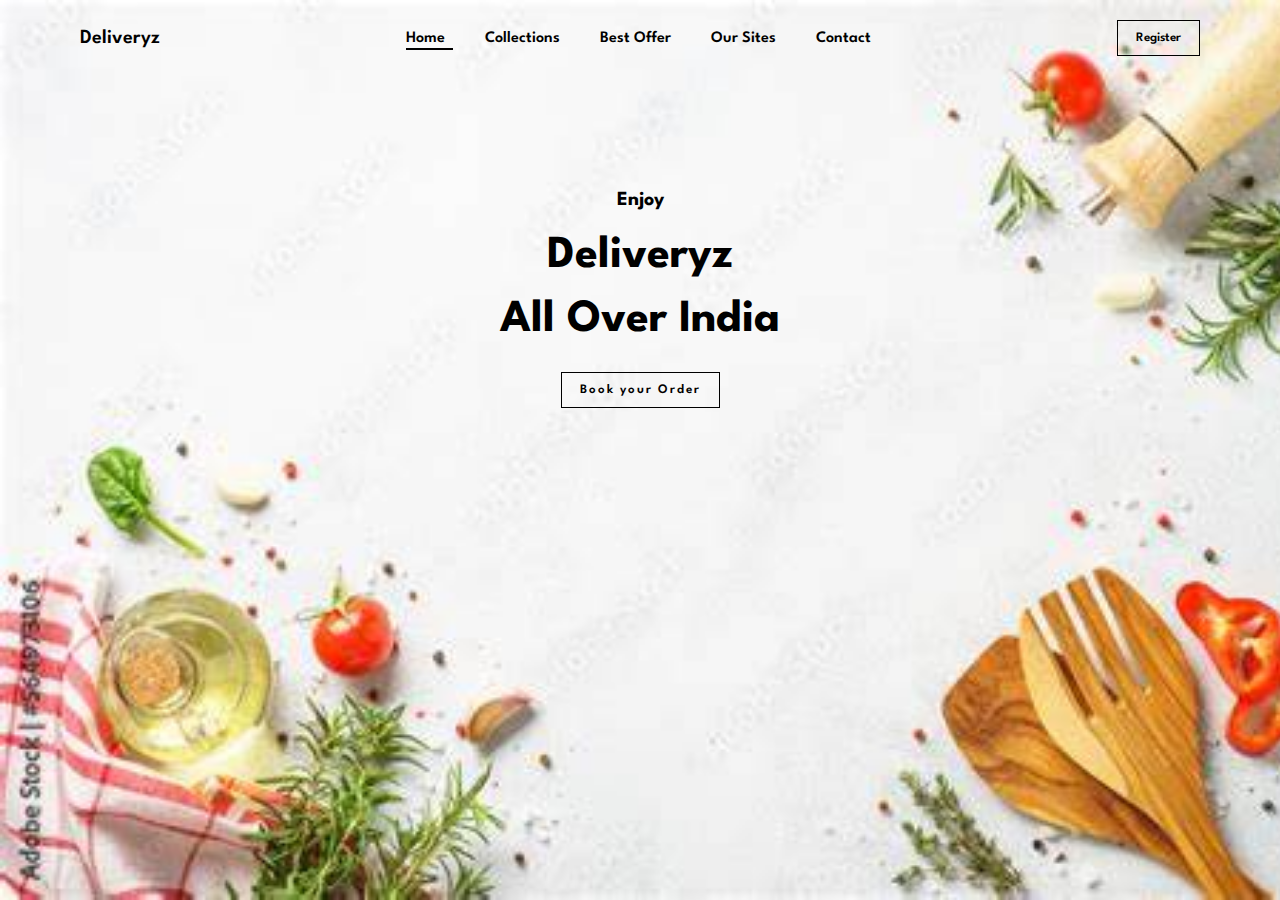
<file: Landing_Page/index.html>
<!DOCTYPE html>
<html lang="en">
<head>
    <meta charset="UTF-8">
    <meta http-equiv="X-UA-Compatible" content="IE=edge">
    <meta name="viewport" content="width=device-width, initial-scale=1.0">
    <title>Deliveryz-Landing Page</title>
    <link rel="stylesheet" href="style.css">
</head>
<body>
    <section class="main">
        <section id="header">
            <div class="logo">
                Deliveryz
            </div>
    
            <div>
                <ul id="navbar">
                    <li><a class="active" href="#">Home</a></li>
                    <li><a href="#">Collections</a></li>
                    <li><a href="#">Best Offer</a></li>
                    <li><a href="#">Our Sites</a></li>
                    <li><a href="#">Contact</a></li>
                   
                </ul>
            </div>
            <div class="register">
                <button class="white">Register</button>
            </div>
        </section>

        <section id="main-text">
            <h4>Enjoy</h4>
            <h2>Deliveryz</h2>
            <h2>All Over India</h2>
            <button class="white">Book your Order</button>
        </section>
    </section>
</body>
</html>
</file>
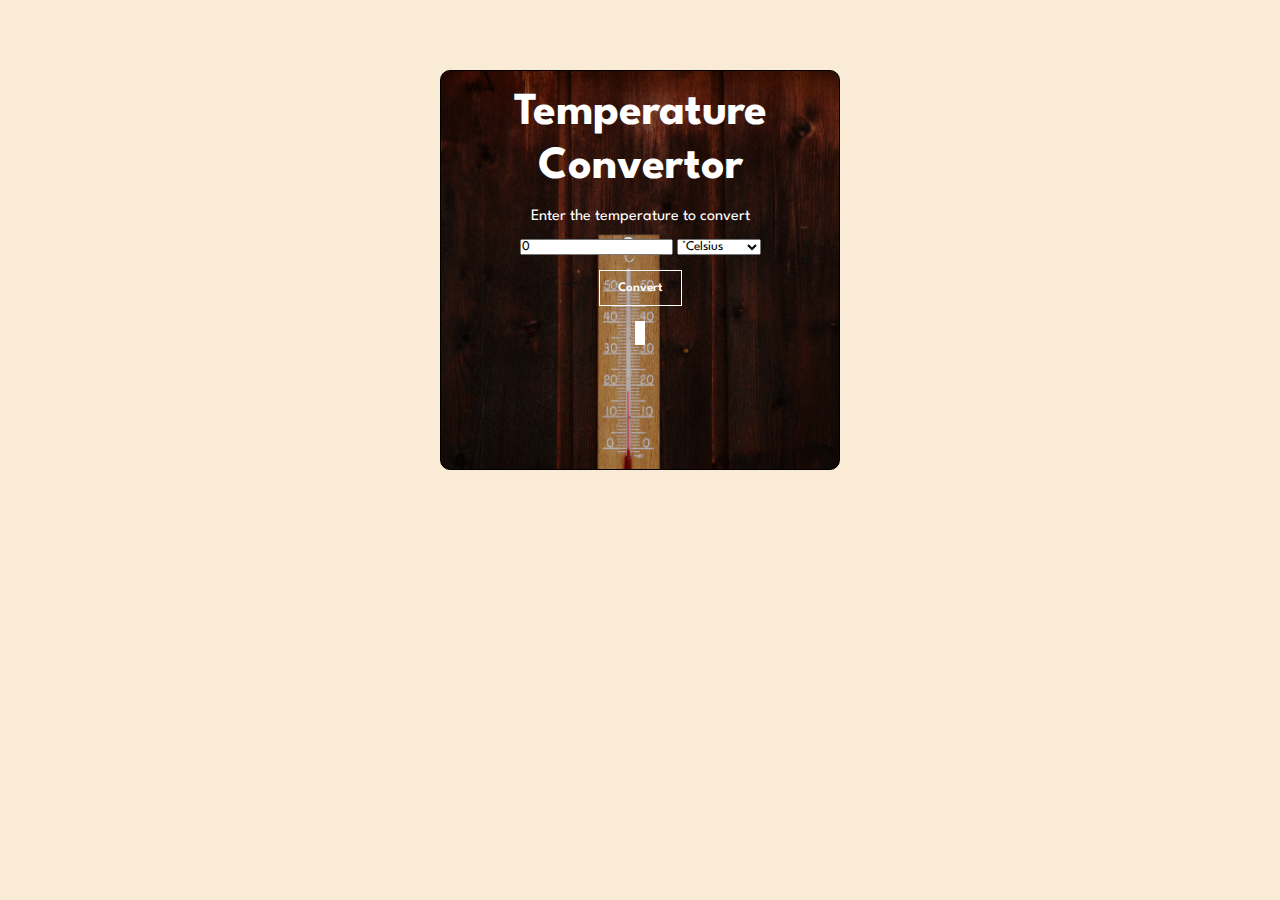
<file: Temp_Converter_web/index.html>
<!DOCTYPE html>
<html lang="en">
<head>
    <meta charset="UTF-8">
    <meta http-equiv="X-UA-Compatible" content="IE=edge">
    <meta name="viewport" content="width=device-width, initial-scale=1.0">
    <title>Temperature Convertor</title>
    
    <link rel="stylesheet" href="style.css">
    
</head>
<body>
    <div class="container">
        <h2>Temperature Convertor </h2>
        <form id="calcTemp" onsubmit="calculateTemp(); return false">
            <label for="temp"><p>Enter the temperature to convert</p></label>
            <br>
            <input type="number" name="temp" id="temp" value="0">
            <select name="temp_diff" id="temp_diff">
                <option value="cel">&#176;Celsius</option>
                <option value="fah">&#176;Fahrenheit</option>
            </select>
            <br>
            <button class="white" name="temp" id="submit"> Convert </button>
            <br>
            <span id="result"></span>
        </form>
    </div>

    <script src="script.js"></script>
</body>
</html>
</file>
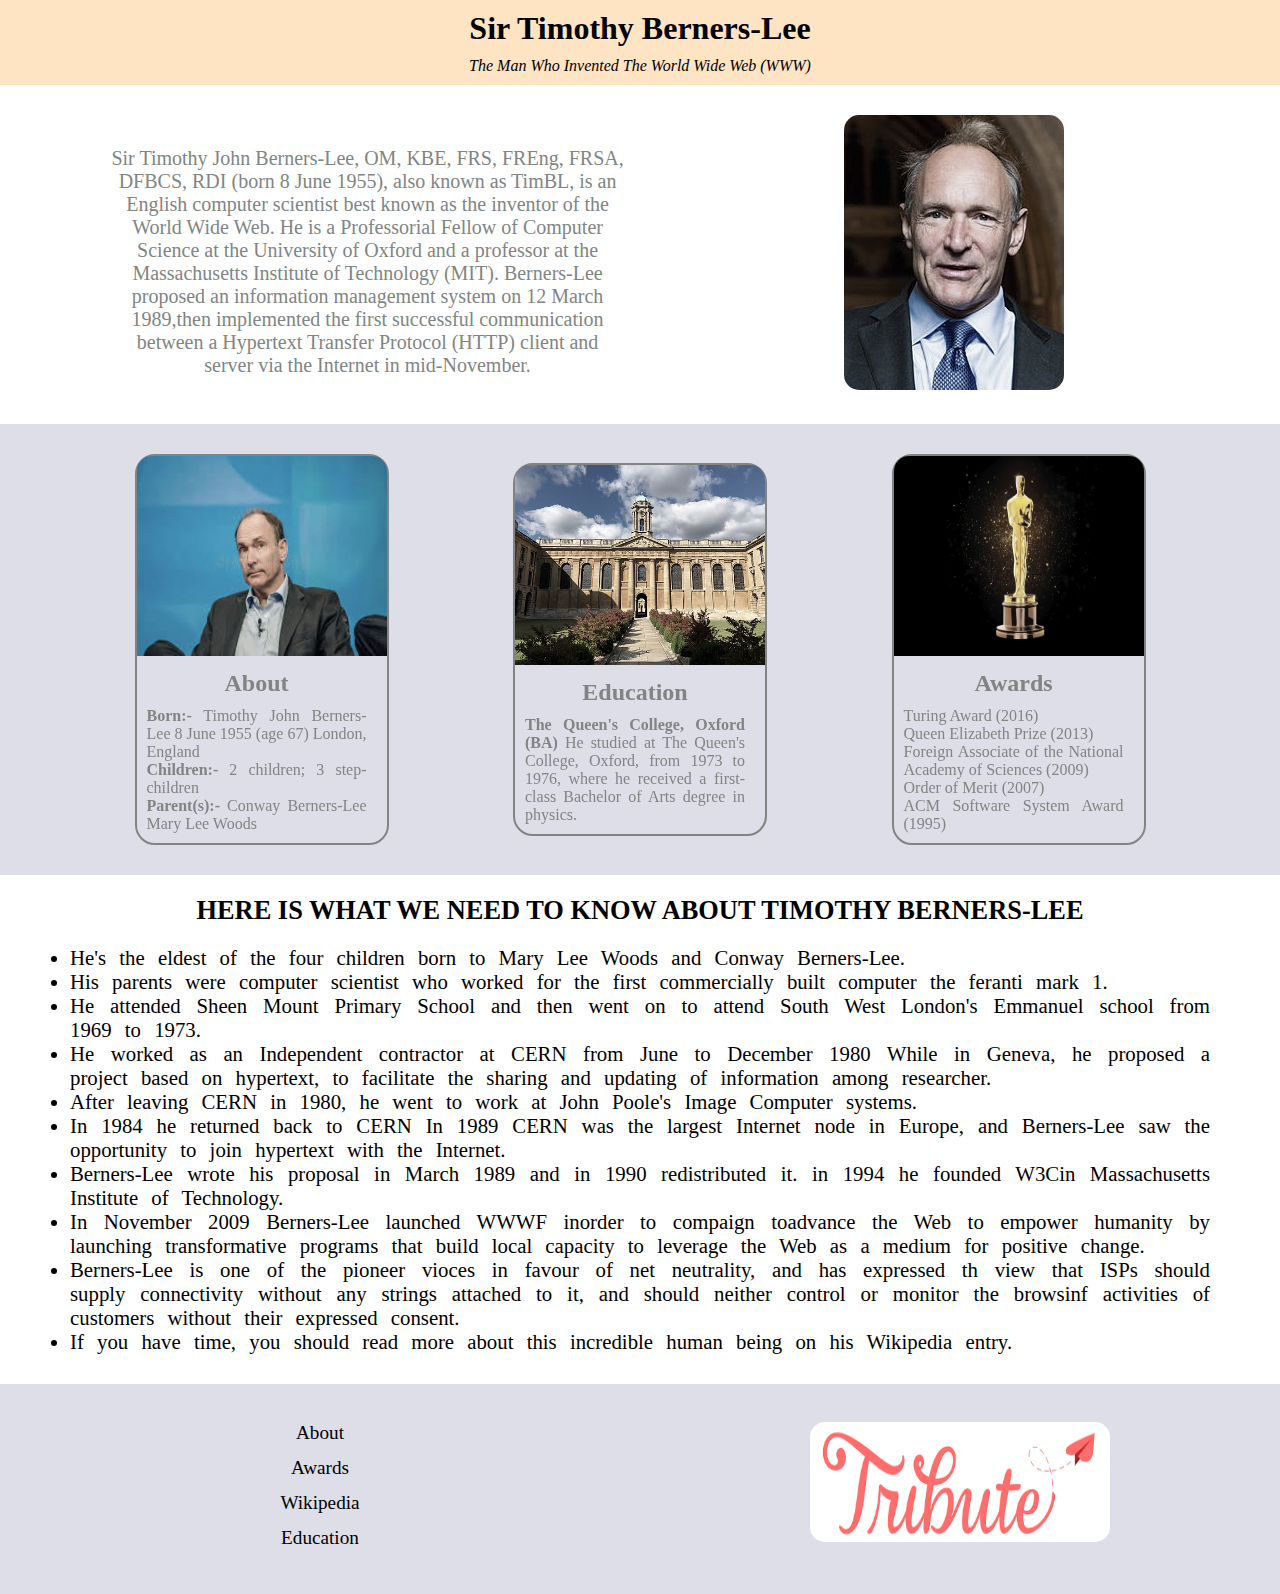
<file: Tribute_page/index.html>
<!DOCTYPE html>
<html lang="en">
<head>
    <meta charset="UTF-8">
    <meta http-equiv="X-UA-Compatible" content="IE=edge">
    <meta name="viewport" content="width=device-width, initial-scale=1.0">
    <title>Tribute Page</title>
    <link rel="stylesheet" href="styles.css">
    <link rel="icon" type="image/x-icon" href="./global-communication.png">
</head>
<body>
    
    <div class="wrapper">
        <div class="container">
            <div class="heading">
                <h1 class="main-heading">
                    Sir Timothy Berners-Lee
                </h1>
                <p class="sub-heading">The Man Who Invented The World Wide Web (WWW)</p>
            </div>
            <div class="para">
                <div class="para-left">
                    <p>Sir Timothy John Berners-Lee, OM, KBE, FRS, FREng, FRSA, DFBCS, RDI (born 8 June 1955), also known as TimBL, is an English computer scientist best known as the inventor of the World Wide Web. He is a Professorial Fellow of Computer Science at the University of Oxford and a professor at the Massachusetts Institute of Technology (MIT). Berners-Lee proposed an information management system on 12 March 1989,then implemented the first successful communication between a Hypertext Transfer Protocol (HTTP) client and server via the Internet in mid-November.</p>
                </div>
                <div class="para-right">
                    <img src="./Sir_Tim_Berners-Lee_(cropped).jpg" alt="" class="img">
                </div>
            </div>
            <div class="box ">
                <div class="box1" >
                    <figure>
                        <img class="img1" src="./About-main.jpeg">
                        <figcaption>
                            <h2>About</h2>
                            <span><b>Born:-</b></span> Timothy John Berners-Lee 8 June 1955 (age 67) London, England
                            <br><span><b>Children:-</b></span> 2 children; 3 step-children <br>
                            <span><b>Parent(s):-</b></span> Conway Berners-Lee Mary Lee Woods
                        </figcaption>
                    </figure>
                </div>
                <div class="box2">
                    <figure>
                        <img class="img2" src="./The_Queen's_College,_Oxford.jpg">
                        <figcaption>
                            <h2>Education</h2> 
                            <b>The Queen's College, Oxford (BA)</b>
                            He studied at The Queen's College, Oxford, from 1973 to 1976, where he received a first-class Bachelor of Arts degree in physics.
                        </figcaption>
                    </figure>
                </div>
                <div class="box3">
                    <figure>
                    <img class="img3" src="./Award-main.jpeg">
                    <figcaption>
                            <h2>Awards</h2>
                            Turing Award (2016) <br>    
                            Queen Elizabeth Prize (2013) <br>
                            Foreign Associate of the National Academy of Sciences (2009) <br>
                            Order of Merit (2007) <br>
                            ACM Software System Award (1995) <br>
                    </figcaption>
                    </figure>
                </div>
            </div>
            <div class="content">
                <div class="cont-main">
                    <h2>HERE IS WHAT WE NEED TO KNOW ABOUT TIMOTHY BERNERS-LEE</h2>
                </div>
                <div class="cont-sub-main">
                    <ul>
                        <li>He's the eldest of the four children born to Mary Lee Woods and Conway Berners-Lee.</li>
                        <li>His parents were computer scientist who worked for the first commercially built computer the feranti mark 1.</li>
                        <li>He attended Sheen Mount Primary School and then went on to attend South West London's Emmanuel school from 1969 to 1973.</li>
                        <li>He worked as an Independent contractor at CERN from June to December 1980 While in Geneva, he proposed a project based on hypertext, to facilitate the sharing and updating of information among researcher.</li>
                        <li>After leaving CERN in 1980, he went to work at John Poole's Image Computer systems.</li>
                        <li>In 1984 he returned back to CERN In 1989 CERN was the largest Internet node in Europe, and Berners-Lee saw the opportunity to join hypertext with the Internet.</li>
                        <li>Berners-Lee wrote his proposal in March 1989 and in 1990 redistributed it. in 1994 he founded W3Cin Massachusetts Institute of Technology.</li>
                        <li>In November 2009 Berners-Lee launched WWWF inorder to compaign toadvance the Web to empower humanity by launching transformative programs that build local capacity to leverage the Web as a medium for positive change.</li> 
                        <li>Berners-Lee is one of the pioneer vioces in favour of net neutrality, and has expressed th view that ISPs should supply connectivity without any strings attached to it, and should neither control or monitor the browsinf activities of customers without their expressed consent.</li>
                        <li>If you have time, you should read more about this incredible human being on his Wikipedia entry.</li>
                    </ul>
                </div>
            </div>
            <div class="footer">
                <div class="nav-bar">
                    <div class="nav-item">About</div>
                    <div class="nav-item">Awards</div>
                    <div class="nav-item">Wikipedia</div>
                    <div class="nav-item">Education</div>
                </div>
                <div class="image">
                    <img src="./nav-image.png">
                </div>
            </div>
        </div>
    </div>
</body>
</html>
</file>
<file: Landing_Page/style.css>
@import url("https://fonts.googleapis.com/css2?family=Spartan:wght@100;200;300;400;500;600;700;800;900&display=swap");
* {
  margin: 0;
  padding: 0;
  box-sizing: border-box;
  font-family: "Spartan", sans-serif;
}

html {
  scroll-behavior: smooth;
}

/* Global Styles */

h1 {
  font-size: 50px;
  line-height: 64px;
  color: #222;
}

h2 {
  font-size: 46px;
  line-height: 54px;
  color:black;
  padding: 5px;
}

h4 {
  font-size: 20px;
  color: black;
  padding: 15px;
}

h6 {
  font-weight: 700;
  font-size: 12px;
}

p {
  font-size: 16px;
  color: #465b52;
  margin: 15px 0 20px 0;
}

.main{
    width: 100%;
    height: 100vh;
   
    background-image: url(bg2.jpeg);
    background-size: cover;
    
}

#header{
    display: flex;
    align-items: center;
    justify-content: space-between;
    padding: 20px 80px;
    top: 0;
    left:0; 
    
}

#navbar{
    display:flex;
    justify-content: center;
    align-items: center;
    
}

#navbar li{
    list-style: none;
    padding : 0 20px;
    position: relative;

}

#navbar li a{
    text-decoration: none;
    font-size:16px;
    font-weight:600;
    color: black;
    transition: 0.3s ease;

}

#navbar li a.active::after,
#navbar li a:hover::after{
    content: "";
    width:60%;
    height: 2px;
    background: black;
    position: absolute;
    bottom: -4px;
    left:20px;
}

button.white{
    font-size: 13px;
    font-weight: 600;
    padding:11px 18px;
    color:black;
    background-color: transparent;
    cursor: pointer;
    border: 1px solid black;
    outline: none;
    transition: 0.2s;
}

body {
  width: 100%;
}

 button:hover{
    background: black;
    color: white;
    border-radius: 5px;
}

.logo{
    font-size:20px;
    font-weight:600;
    color: black;
}

#main-text{
    margin-top: 100px;
    display: flex;
    flex-direction: column;
    justify-content: space-evenly;
    align-items: center;
}

#main-text button{
    margin-top: 20px;
    letter-spacing: 2px;
}
</file>
<file: Temp_Converter_web/style.css>
@import url("https://fonts.googleapis.com/css2?family=Spartan:wght@100;200;300;400;500;600;700;800;900&display=swap");
* {
  margin: 0;
  padding: 0;
  box-sizing: border-box;
  font-family: "Spartan", sans-serif;
}
h2 {
    font-size: 46px;
    line-height: 54px;
    color: white;
    padding-top: 15px;
    padding-bottom: 15px;
}
p{
    color:white;
}

button.white{
    font-size: 13px;
    font-weight: 600;
    margin-top: 15px;
    padding:11px 18px;
    color:#fff;
    background-color: transparent;
    cursor: pointer;
    border: 1px solid #fff;
    outline: none;
    transition: 0.2s;
    margin-bottom: 20px;
}
body {
    width: 100%;
    display: flex;
    align-items: center;
    justify-content: center;
    padding-top: 70px;
    background-color: antiquewhite;
    

}
  
.container button:hover{
    background:white;
    color:black;
    border-radius: 5px;
}



.container{
    border:1px solid black;
    background-image: url(background.jpg);
    background-repeat: no-repeat;
    background-size: cover;
    justify-content: center;
    text-align: center;
    width:400px;
    height: 400px;
    border-radius: 10px;
    
}

#result{
    color:black;
    background-color: #fff;
    padding: 5px ;
    font-size: 15px;
    font-weight: 600;
}
</file>
<file: Tribute_page/styles.css>
*{
    padding: 0;
    margin: 0;
    box-sizing: border-box;
    /* user-select: none; */
}

.wrapper{
    overflow-y: auto;
    overflow-x: hidden;
}

.container{
    width: 100vw;
    /* height: 100vh; */
    background-color: rgb(222, 222, 232);
}

.heading{
    background-color: bisque;
    padding: 10px;
    position: sticky;
}

.main-heading{
    text-align: center;
    user-select: none;
    padding-bottom: 10px;
}

.sub-heading{
    font-style: italic;
    text-align: center;
    user-select: none;
}

.para{
    display: flex;
    padding: 30px;
    gap: 2rem;
    background-color: white;
}

.para-left{
    position: relative;
    flex-direction: column;
    width: 50%;
    font-size: 20px;
    text-align: justify;
    text-align: center;
    padding-top: 2rem;
    color: rgb(128, 133, 133);
    padding-left: 5rem;
    transition: all 1s;
}

.para-right{
    position: relative;
    width: 50%;
    text-align: center;
    transition: all 0.5s;
    border-radius: 10px;
    /* opacity: 0.2; */
    filter: grayscale(60%);
}

.img{
    border-radius: 15px;
    border: 10px;
}

.para-left:hover{
    color: rgb(0, 0, 0);
    transform: scale(1.2);
    text-shadow: 1px 1px 2px rgb(146, 143, 143);
}

.para-right:hover{
    transform: scale(1.1);
    filter: brightness(100%);
}

.box{   
    display: flex;
    flex-wrap: wrap;
    gap: 20px;
    flex-direction: row;
    justify-content: space-evenly;
    padding: 30px 30px 30px 30px;
    align-content: flex-end;
    align-items: center;
}

.box figure img{
    width: 250px;
    height: 200px;
    border-radius: 15px 15px 0px 0px;
}

figure{
    text-align: justify;
    border: 2px solid rgb(128, 133, 133);
    border-radius: 20px;
    transition: all 0.3s;
    filter: grayscale(50%);
}

figcaption h2{
    text-align: center;
    padding-bottom: 10px;
}

figcaption{
    width: 240px;
    padding: 10px;
    color: rgb(128, 133, 133);
    transition: all 0.1s;
    font-size: 1em;
    font-weight: 1rem;
    
}

figure:hover{
    transform: scale(1.1);
    text-shadow : black;
    filter: grayscale(0%);
    box-shadow: 6px 5px 51px 5px rgb(103, 107, 107);
}

figcaption:hover{
    color: black;
}

.content{
    padding: 20px 30px 30px 30px;
    background-color: white;
}

.cont-main{
    text-align: center;
    padding-bottom: 20px;
    font-size: 1.1rem;
}

.cont-sub-main{
    padding: 0px 40px 0px 40px;
    font-size: 1.3rem;
    font-weight: 10em;
    text-align: justify;
    word-spacing: 0.5rem;

}

.footer{
    display: flex;
    flex-wrap: wrap;
    flex-direction: row;
    align-content: center;
    justify-content: space-evenly;
    align-items: center;
    padding: 30px 0px 40px 0px;
}

.nav-bar{
    width: 50%;
    text-align: center;  
    font-size: 1.2rem;
    font-weight: 540;
}

 .nav-item{
    padding: 8px 0px 5px 0px;
 }

.image{
    width: 50%;
    text-align: center;
}

.image img{
    width: 300px;
    height: 120px;
    border-radius: 15px;
}

.nav-item:hover{
    font-weight: bolder;
}
</file>
